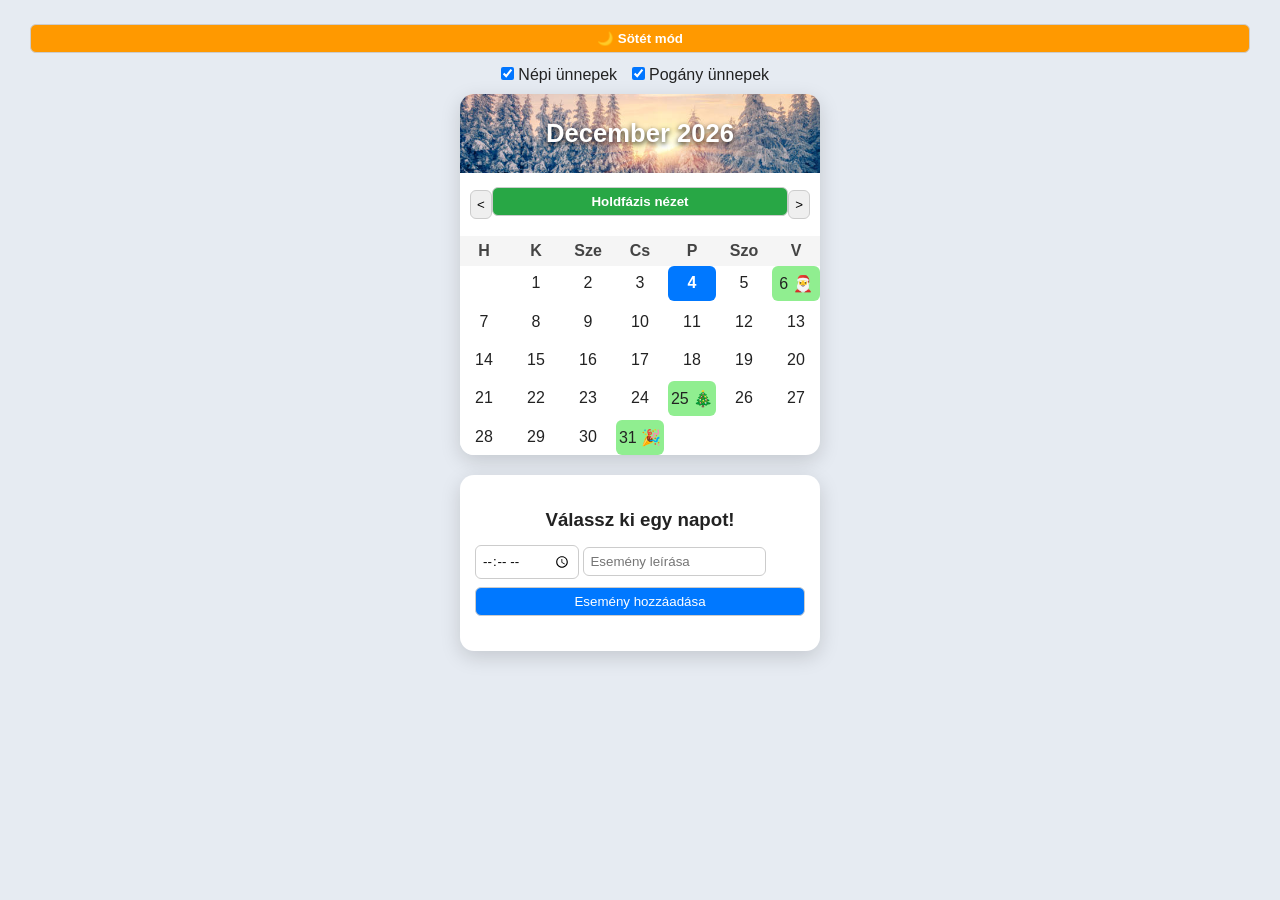
<file: web.html>
<!DOCTYPE html>
<html lang="hu">
<head>
<meta charset="UTF-8">
<meta name="viewport" content="width=device-width, initial-scale=1.0">
<title>Interaktív Magyar Naptár + Holdfázis</title>
<style>
*{box-sizing:border-box;font-family:"Segoe UI",sans-serif;transition:0.3s;}
body{background:#e6ebf2;color:#222;display:flex;flex-direction:column;align-items:center;margin:0;padding:20px;}
.dark-mode{background:#121212;color:#eee;}
button{padding:6px 12px;border:none;border-radius:8px;cursor:pointer;transition:0.2s;}
button:hover{opacity:0.85;}
.calendar{width:360px;background:white;border-radius:14px;box-shadow:0 6px 20px rgba(0,0,0,0.15);overflow:hidden;margin-bottom:20px;transition:0.3s;}
.dark-mode .calendar{background:#1e1e1e;color:#eee;}
.month-header{color:white;text-align:center;font-weight:bold;font-size:1.6rem;padding:25px 0;background-size:cover;background-position:center;text-shadow:0 2px 5px rgba(0,0,0,0.8);}
.controls{display:flex;justify-content:space-between;align-items:center;padding:10px;}
.weekdays,.days{display:grid;grid-template-columns:repeat(7,1fr);gap:4px;}
.weekdays{background:#f5f5f5;padding:6px 0;text-align:center;font-weight:bold;color:#444;}
.dark-mode .weekdays{background:#2a2a2a;color:#ddd;}
.day{text-align:center;padding:8px 0;border-radius:6px;transition:all 0.2s;cursor:pointer;position:relative;background:#fff;color:#222;}
.dark-mode .day{background:#2c2c2c;color:#eee;}
.day:hover{background:#e8f0fe;}
.dark-mode .day:hover{background:#3a3a3a;}
.today{background:#0078ff;color:white;font-weight:bold;}
.dark-mode .today{background:#3399ff;}
.selected{border:2px solid red;background:#ffeaea;}
.has-event{background:skyblue !important;}
.holiday-nepi{background:lightgreen;}
.dark-mode .holiday-nepi{background:#3a5f3a;}
.holiday-pogany{background:plum;}
.dark-mode .holiday-pogany{background:#5a2a5a;}
.tooltip{position:fixed;background:rgba(0,0,0,0.85);color:white;padding:6px 12px;border-radius:6px;max-width:240px;text-align:center;opacity:0;transition:opacity 0.2s;pointer-events:none;z-index:9999;}
.dark-mode .tooltip{background:rgba(255,255,255,0.85);color:#000;}
#switchViewBtn,#toggleDarkMode{width:calc(100% - 20px);margin-bottom:10px;font-weight:bold;color:white;}
#switchViewBtn{background:#28a745;}
#switchViewBtn:hover{background:#1e7e34;}
#toggleDarkMode{background:#ff9900;}
#toggleDarkMode:hover{background:#cc7a00;}
#eventPanel{width:360px;background:white;border-radius:14px;box-shadow:0 6px 20px rgba(0,0,0,0.15);padding:15px;}
.dark-mode #eventPanel{background:#1e1e1e;color:#eee;}
#selectedDateText{text-align:center;font-weight:bold;margin-bottom:10px;}
input,button{padding:6px;border-radius:6px;border:1px solid #ccc;margin:4px 0;}
#addEventBtn{background:#0078ff;color:white;width:100%;}
#addEventBtn:hover{background:#005ecb;}
ul{list-style:none;padding:0;}
li{background:#f0f0f0;padding:6px;border-radius:6px;margin:5px 0;display:flex;justify-content:space-between;align-items:center;}
.dark-mode li{background:#2c2c2c;color:#eee;}
li button{background:#ff4d4d;color:white;border:none;border-radius:6px;padding:4px 6px;cursor:pointer;}
#holidayFilters{margin-bottom:10px;}
#holidayFilters label{margin-right:10px;}
</style>
</head>
<body>

<button id="toggleDarkMode">🌙 Sötét mód</button>

<div id="holidayFilters">
  <label><input type="checkbox" id="filterNepi" checked> Népi ünnepek</label>
  <label><input type="checkbox" id="filterPogany" checked> Pogány ünnepek</label>
</div>

<div class="calendar" id="calendarView">
  <div class="month-header" id="monthHeader"></div>
  <div class="controls">
    <button id="prevBtn">&lt;</button>
    <button id="switchViewBtn">Holdfázis nézet</button>
    <button id="nextBtn">&gt;</button>
  </div>
  <div class="weekdays"><div>H</div><div>K</div><div>Sze</div><div>Cs</div><div>P</div><div>Szo</div><div>V</div></div>
  <div class="days" id="daysContainer"></div>
</div>

<div class="calendar" id="moonView" style="display:none;">
  <div class="month-header" id="monthHeaderMoon"></div>
  <div class="controls">
    <button id="prevMoon">&lt;</button>
    <button id="switchBackBtn">Vissza a naptárhoz</button>
    <button id="nextMoon">&gt;</button>
  </div>
  <div class="weekdays"><div>H</div><div>K</div><div>Sze</div><div>Cs</div><div>P</div><div>Szo</div><div>V</div></div>
  <div class="days" id="moonContainer"></div>
</div>

<div id="eventPanel">
  <h3 id="selectedDateText">Válassz ki egy napot!</h3>
  <input type="time" id="eventTime" placeholder="Időpont">
  <input type="text" id="eventInput" placeholder="Esemény leírása">
  <button id="addEventBtn">Esemény hozzáadása</button>
  <ul id="eventList"></ul>
</div>

<script>
const monthNames=["Január","Február","Március","Április","Május","Június","Július","Augusztus","Szeptember","Október","November","December"];
const weekdayNames=["vasárnap","hétfő","kedd","szerda","csütörtök","péntek","szombat"];
let currentDate=new Date();
let selectedDate=null;

// ---------- Ünnepek ----------
let holidays=[
  {date:"12-25",name:"Karácsony",category:"népi",icon:"🎄"},
  {date:"12-06",name:"Mikulás",category:"népi",icon:"🎅"},
  {date:"11-01",name:"Mindenszentek",category:"népi",icon:"🕯️"},
  {date:"10-31",name:"Halloween",category:"népi",icon:"🎃"},
  {date:"11-02",name:"Halottak napja",category:"népi",icon:"🪦"},
  {date:"12-31",name:"Szilveszter",category:"népi",icon:"🎉"},
  {date:"10-31",name:"Samhain",category:"pogány",icon:"👻"},
  {date:"0-31",name:"Imbolc",category:"pogány",icon:"❄️"},
  {date:"2-20",name:"Ostara",category:"pogány",icon:"🌸"},
  {date:"7-01",name:"Lughnasadh",category:"pogány",icon:"🌾"},
  {date:"9-31",name:"Samhain",category:"pogány",icon:"🎃"}
];

// ---------- Események ----------
function getEvents(){return JSON.parse(localStorage.getItem("events"))||{};}
function saveEvents(e){localStorage.setItem("events",JSON.stringify(e));}

// ---------- Szezonkép ----------
function getSeasonImage(m){if([2,3,4].includes(m)) return "images/spring.jpg"; if([5,6,7].includes(m)) return "images/summer.jpg"; if([8,9,10].includes(m)) return "images/autumn.jpg"; return "images/winter.jpg";}

// ---------- Holdfázis ----------
function getMoonPhase(y,m,d){
  const lp=29.53,newMoon=new Date(2023,0,21);
  const daysSince=(new Date(y,m,d)-newMoon)/(1000*60*60*24);
  const phase=daysSince%lp;
  if(phase<1) return {icon:"🌑",name:"Újhold"};
  if(phase<7.4) return {icon:"🌒",name:"Növekvő félhold"};
  if(phase<14.8) return {icon:"🌕",name:"Telihold"};
  if(phase<22.1) return {icon:"🌘",name:"Fogyó félhold"};
  return {icon:"🌑",name:"Újhold"};
}

// ---------- Tooltip ----------
function makeTooltip(text,target){
  const tip=document.createElement("div");
  tip.className="tooltip";
  tip.innerText=text;
  document.body.appendChild(tip);
  target.addEventListener("mousemove",e=>{tip.style.top=(e.clientY-40)+"px";tip.style.left=(e.clientX)+"px";});
  target.addEventListener("mouseenter",()=>tip.style.opacity="1");
  target.addEventListener("mouseleave",()=>tip.style.opacity="0");
}

// ---------- Húsvét számítása ----------
function getEasterDate(year){
  const f=Math.floor,G=year%19,C=Math.floor(year/100),
        H=(C-Math.floor(C/4)-Math.floor((8*C+13)/25)+19*G+15)%30,
        I=H-Math.floor(H/28)*(1-Math.floor(H/28)*Math.floor(29/(H+1))*Math.floor((21-G)/11)),
        J=(year+Math.floor(year/4)+I+2-C+Math.floor(C/4))%7,
        L=I-J,
        month=3+Math.floor((L+40)/44),
        day=L+28-31*Math.floor(month/4);
  return {month:month-1,day};
}

// ---------- Dinamikus ünnepek ----------
function addDynamicHolidays(year){
  holidays = holidays.filter(h => !["Húsvét","Vérhold"].includes(h.name));
  const easter=getEasterDate(year);
  holidays.push({date:`${easter.month+1}-${easter.day}`,name:"Húsvét",category:"népi",icon:"🐣"});
  let verHold=null;
  for(let m=easter.month;m<=11;m++){
    const firstDay=(m===easter.month?easter.day+1:1);
    const lastDay=new Date(year,m+1,0).getDate();
    for(let d=firstDay;d<=lastDay;d++){
      const ph=getMoonPhase(year,m,d);
      if(ph.name==="Telihold"){verHold={month:m,day:d}; break;}
    }
    if(verHold) break;
  }
  if(verHold) holidays.push({date:`${verHold.month+1}-${verHold.day}`,name:"Vérhold",category:"pogány",icon:"🩸🌕"});
}

// ---------- Nap kijelölés ----------
function selectDay(y,m,d,el){
  document.querySelectorAll(".day").forEach(x=>x.classList.remove("selected"));
  el.classList.add("selected");
  selectedDate=`${y}-${m+1}-${d}`;
  const date=new Date(y,m,d);
  document.getElementById("selectedDateText").innerText=`${y}. ${monthNames[m].toLowerCase()} ${d}. ${weekdayNames[date.getDay()]}`;
  renderEvents();
}

// ---------- Eseménylista ----------
function renderEvents(){
  const list=document.getElementById("eventList");
  list.innerHTML="";
  if(!selectedDate) return;
  const events=getEvents()[selectedDate]||[];
  events.sort((a,b)=>(a.time||"").localeCompare(b.time||""));
  events.forEach((ev,i)=>{
    const li=document.createElement("li");
    li.innerText=`${ev.time? "["+ev.time+"] ":""}${ev.text}`;
    const del=document.createElement("button");
    del.innerText="X";
    del.onclick=()=>{const all=getEvents(); all[selectedDate].splice(i,1); saveEvents(all); renderEvents(); renderCalendar(); renderMoon();};
    li.appendChild(del);
    list.appendChild(li);
  });
}

// ---------- Naptár kirajzolása ----------
function renderCalendar(){
  const year=currentDate.getFullYear();
  const month=currentDate.getMonth();
  addDynamicHolidays(year);
  document.getElementById("monthHeader").style.backgroundImage=`url(${getSeasonImage(month)})`;
  document.getElementById("monthHeader").innerText=`${monthNames[month]} ${year}`;
  
  const container=document.getElementById("daysContainer");
  container.innerHTML="";
  const first=new Date(year,month,1);
  let start=first.getDay(); if(start===0) start=7;
  const last=new Date(year,month+1,0).getDate();
  const events=getEvents();
  const filterN=document.getElementById("filterNepi").checked;
  const filterP=document.getElementById("filterPogany").checked;

  for(let i=1;i<start;i++) container.appendChild(document.createElement("div"));
  for(let d=1;d<=last;d++){
    const div=document.createElement("div");
    div.className="day";
    div.innerText=d;
    const key=`${year}-${month+1}-${d}`;
    if(events[key]&&events[key].length>0) div.classList.add("has-event");

    holidays.forEach(h=>{
      const [hm,hd]=h.date.split("-").map(Number);
      if(hm-1 === month && hd===d){
        if((h.category==="népi"&&filterN)||(h.category==="pogány"&&filterP)){
          div.innerText+=" "+h.icon;
          if(h.category==="népi") div.classList.add("holiday-nepi");
          if(h.category==="pogány") div.classList.add("holiday-pogany");
          makeTooltip(h.name,div);
        }
      }
    });

    const today=new Date();
    if(d===today.getDate()&&month===today.getMonth()&&year===today.getFullYear()) div.classList.add("today");

    div.addEventListener("click",()=>selectDay(year,month,d,div));
    container.appendChild(div);
  }
}

// ---------- Holdfázis nézet ----------
function renderMoon(){
  const year=currentDate.getFullYear();
  const month=currentDate.getMonth();
  addDynamicHolidays(year);
  document.getElementById("monthHeaderMoon").style.backgroundImage=`url(${getSeasonImage(month)})`;
  document.getElementById("monthHeaderMoon").innerText=`${monthNames[month]} ${year}`;
  
  const container=document.getElementById("moonContainer");
  container.innerHTML="";
  const first=new Date(year,month,1);
  let start=first.getDay(); if(start===0) start=7;
  const last=new Date(year,month+1,0).getDate();
  
  for(let i=1;i<start;i++) container.appendChild(document.createElement("div"));
  for(let d=1;d<=last;d++){
    const div=document.createElement("div");
    div.className="day";
    const ph=getMoonPhase(year,month,d);
    div.innerText=`${d} ${ph.icon}`;
    makeTooltip(ph.name,div);
    container.appendChild(div);
  }
}

// ---------- Gombok ----------
document.getElementById("prevBtn").onclick=()=>{currentDate.setMonth(currentDate.getMonth()-1);renderCalendar();};
document.getElementById("nextBtn").onclick=()=>{currentDate.setMonth(currentDate.getMonth()+1);renderCalendar();};
document.getElementById("prevMoon").onclick=()=>{currentDate.setMonth(currentDate.getMonth()-1);renderMoon();};
document.getElementById("nextMoon").onclick=()=>{currentDate.setMonth(currentDate.getMonth()+1);renderMoon();};

document.getElementById("switchViewBtn").onclick=()=>{
  document.getElementById("calendarView").style.display="none";
  document.getElementById("moonView").style.display="block";
  renderMoon();
};
document.getElementById("switchBackBtn").onclick=()=>{
  document.getElementById("moonView").style.display="none";
  document.getElementById("calendarView").style.display="block";
  renderCalendar();
};

// ---------- Esemény hozzáadása ----------
document.getElementById("addEventBtn").onclick=()=>{
  if(!selectedDate){alert("Először válassz egy napot!");return;}
  const text=document.getElementById("eventInput").value.trim();
  const time=document.getElementById("eventTime").value.trim();
  if(!text) return;
  const events=getEvents();
  if(!events[selectedDate]) events[selectedDate]=[];
  events[selectedDate].push({text,time});
  saveEvents(events);
  document.getElementById("eventInput").value="";
  document.getElementById("eventTime").value="";
  renderEvents(); renderCalendar(); renderMoon();
};

// ---------- Ünnep szűrők ----------
document.getElementById("filterNepi").onchange=()=>renderCalendar();
document.getElementById("filterPogany").onchange=()=>renderCalendar();

// ---------- Sötét / világos mód ----------
document.getElementById("toggleDarkMode").onclick=()=>{
  document.body.classList.toggle("dark-mode");
  if(document.body.classList.contains("dark-mode")) document.getElementById("toggleDarkMode").innerText="☀️ Világos mód";
  else document.getElementById("toggleDarkMode").innerText="🌙 Sötét mód";
};

// ---------- Inicializálás ----------
renderCalendar();
</script>
</body>
</html>
</file>
